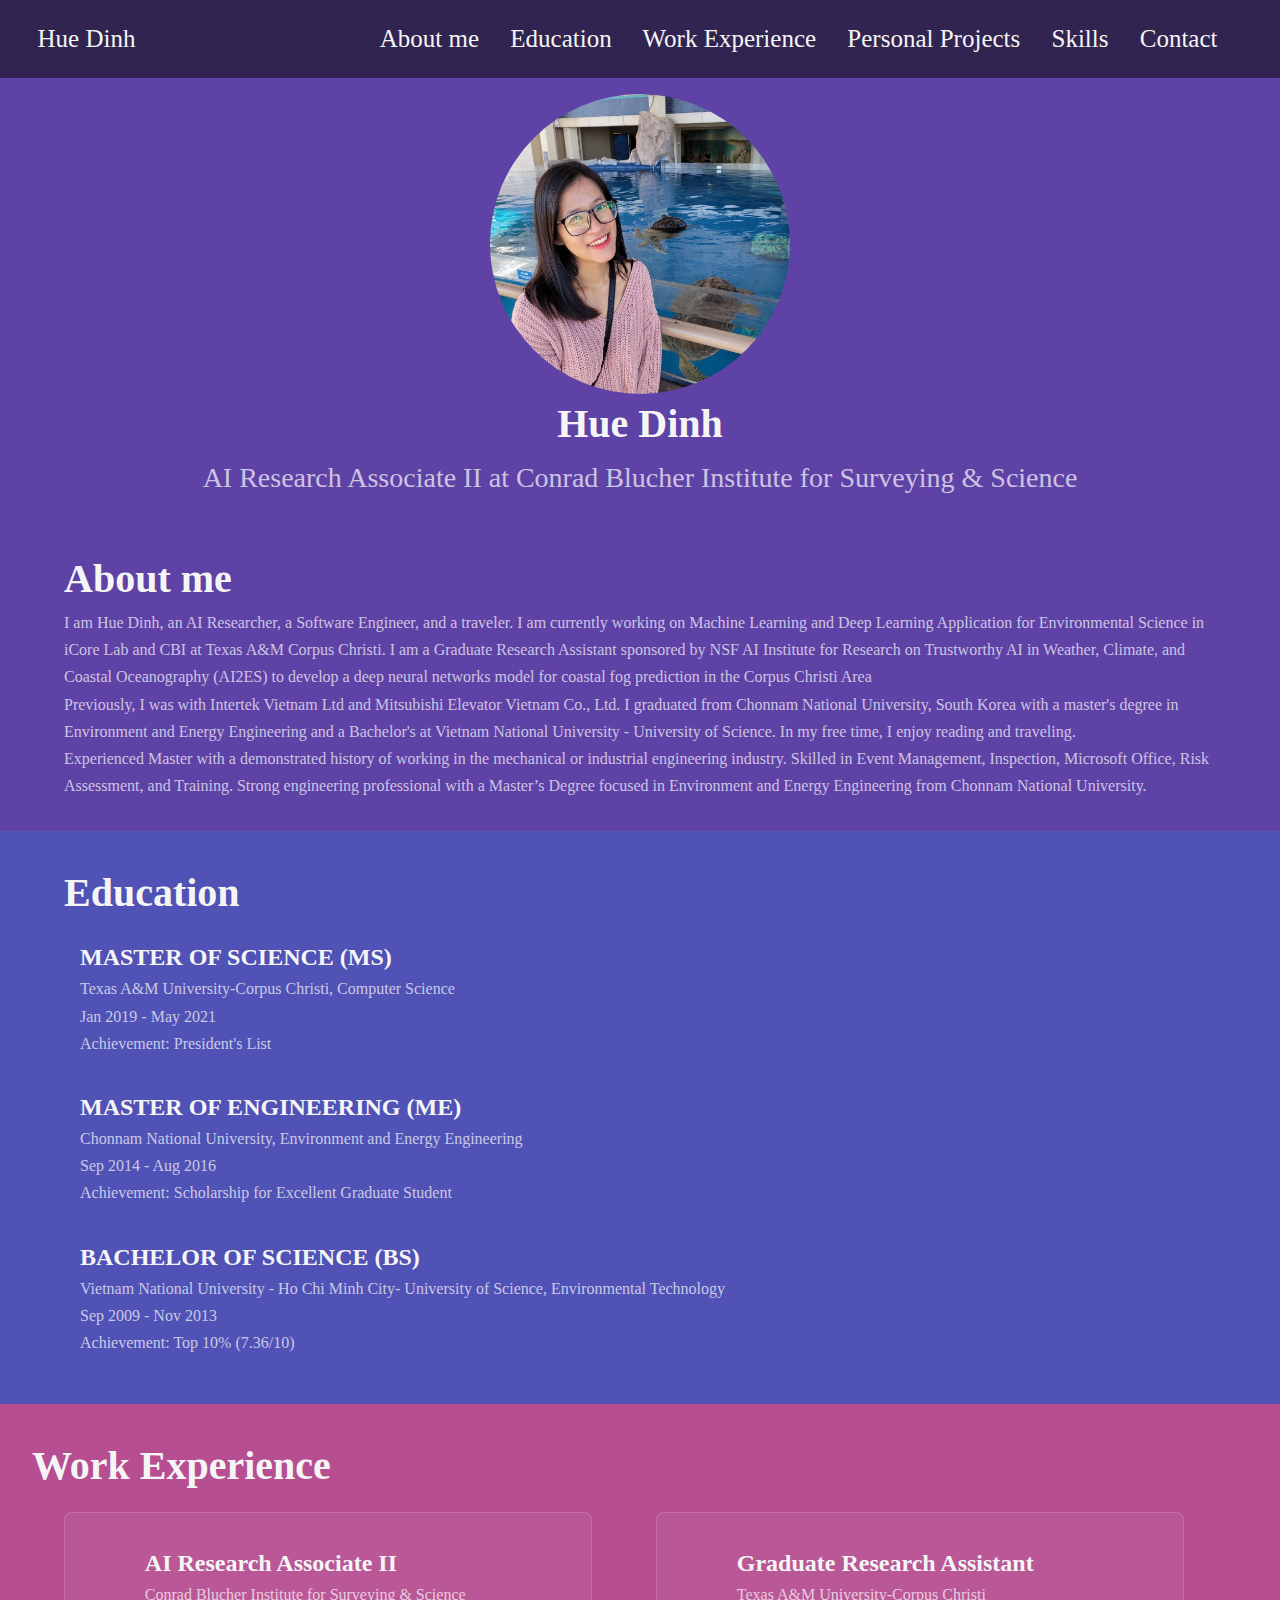
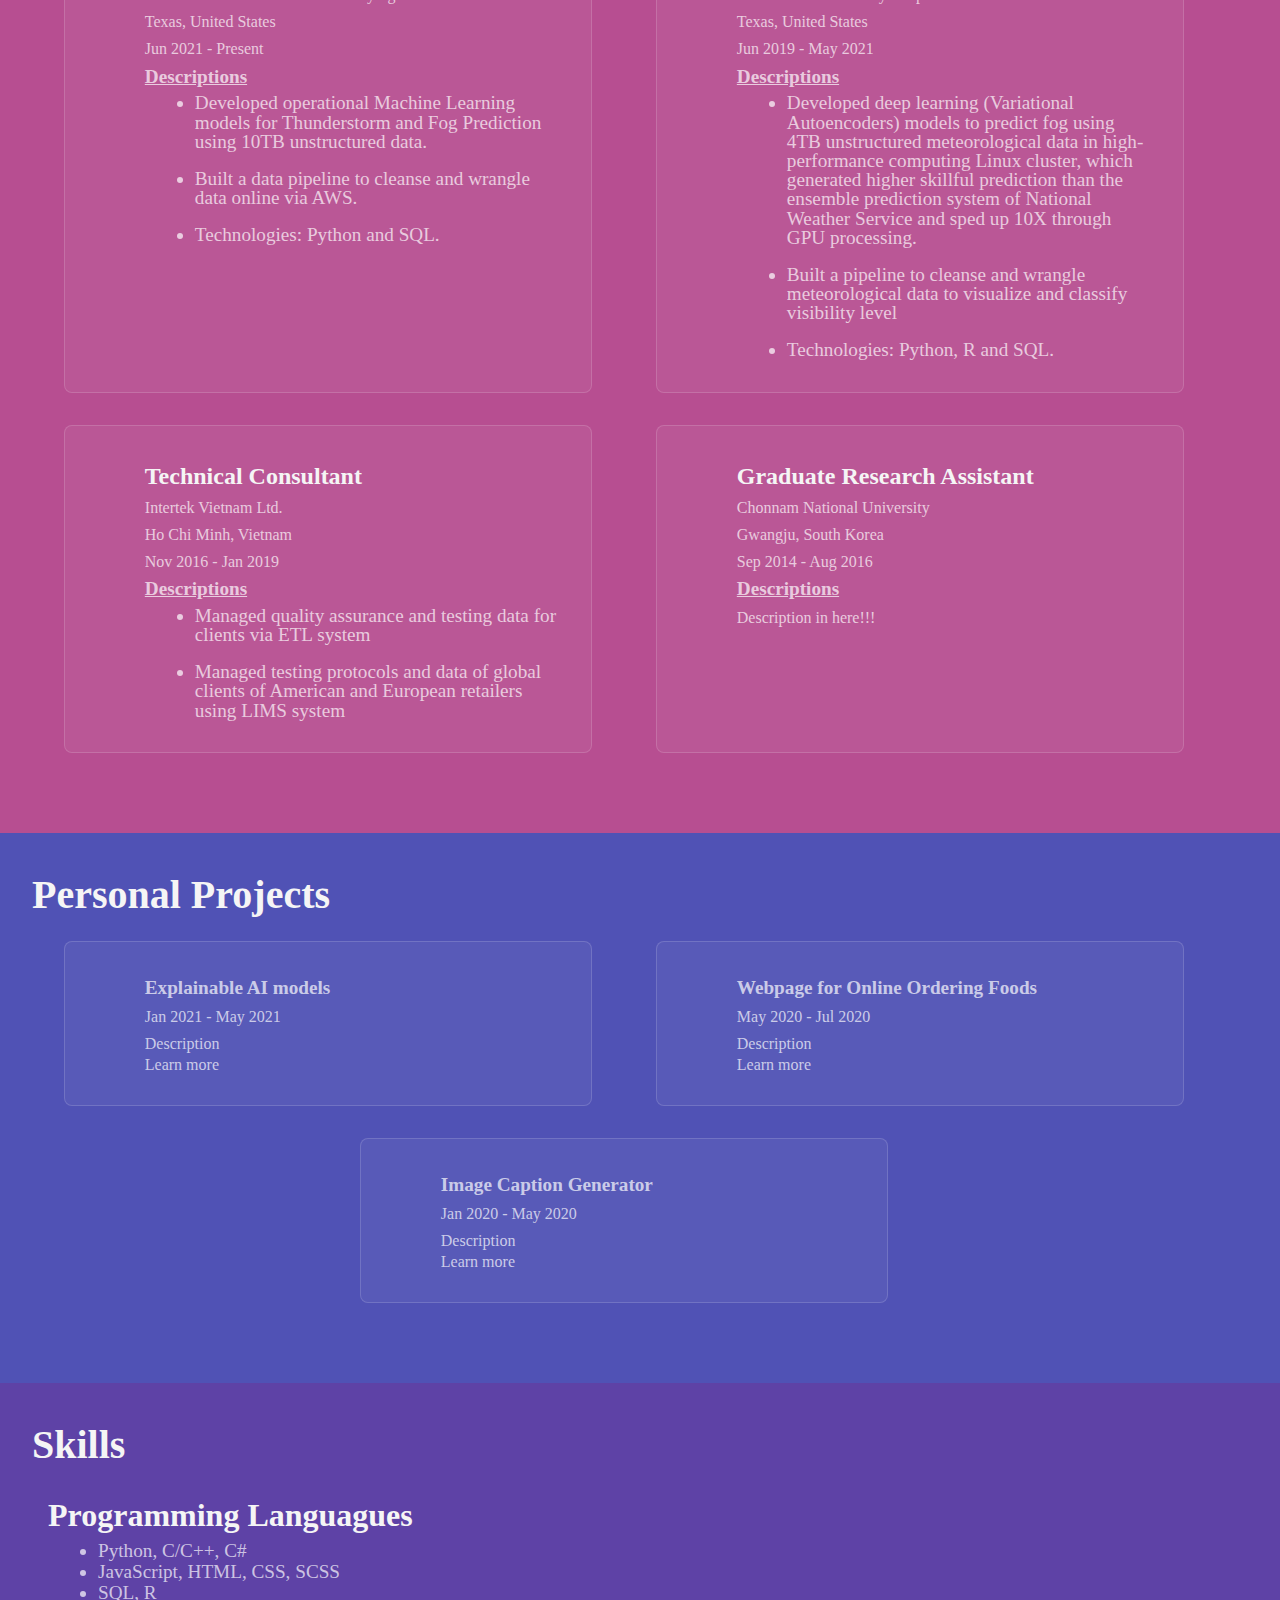
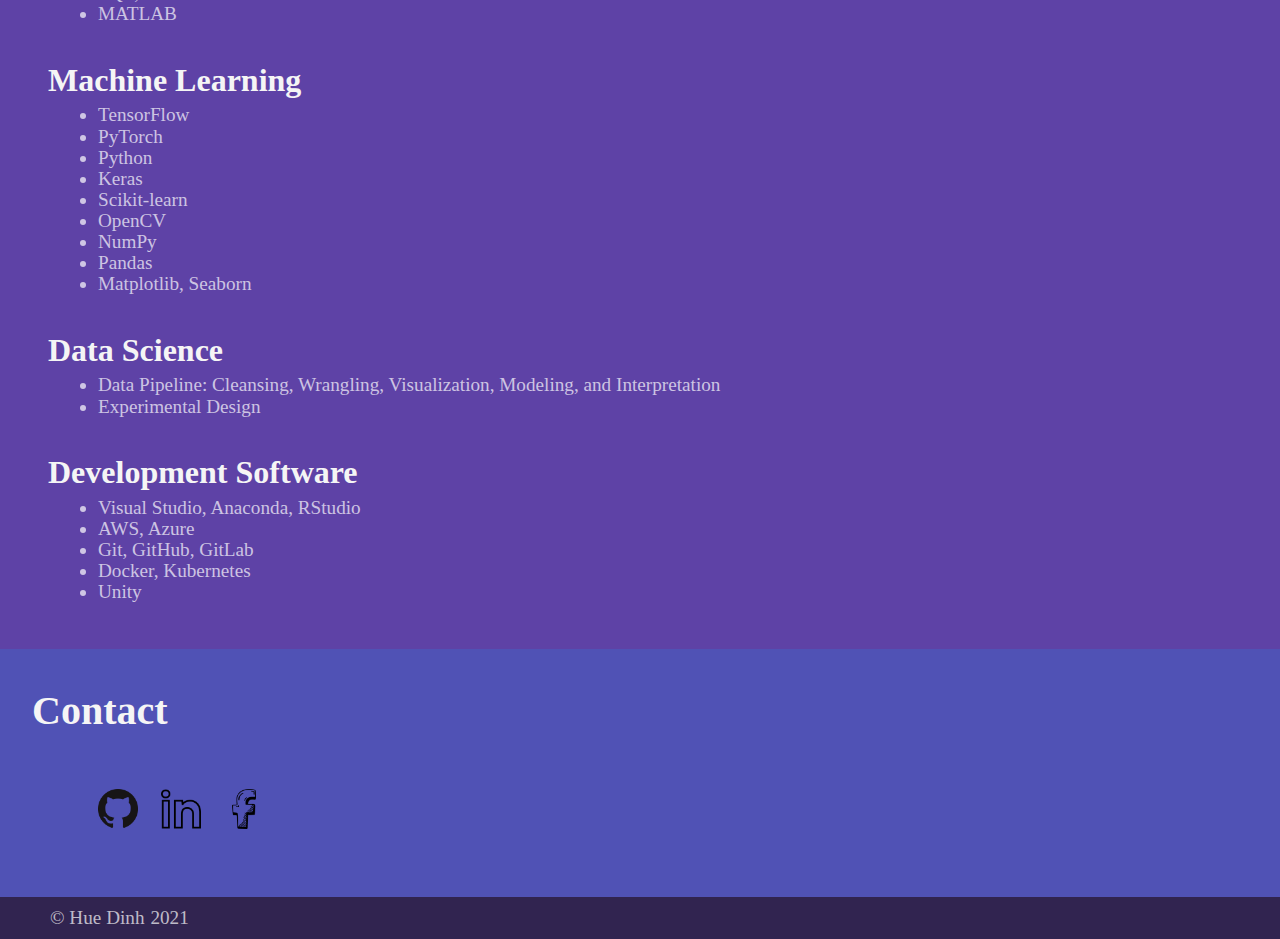
<file: index.html>
<!DOCTYPE html>
<html leng="en">

    <head>
        <title>Hue Dinh</title>
        <meta charset="UTF-8" />
        <meta name="viewport" content="width=device-width, initial-scale=1.0" />
        <meta name="description" content="My webpage">
        <meta name="keywords" content="HTML, CSS, JavaScript, Data Science, AI">
        <meta name="author" content="Hue Dinh">
        <link href="main.css" rel="stylesheet" />
        <link rel="icon" type="image/x-icon" href="Images/sun-icon.png" />
    </head>

    <body>

        <!-- Top -->
        <div class="top_header wrapper style">

            <div class = "inner">
                <a class="sub-title" href="">Hue Dinh</a>
                

                <div class="top-bar">
                    <button id="nav-bttn" class="top-nav-icon nav-button" >Menu</button>
                    <nav id="drop-down" class="top-bar-list">
                        <a href="#about-me">About me</a>
                        <a href="/education-page">Education</a>
                        <a href="#work-experience">Work Experience</a>
                        <a href="/project-page">Personal Projects</a>
                        <a href="#skills">Skills</a>
                        <a href="#contact">Contact</a>
                    </nav>
                </div>
            
            </div>

        </div>



        <!-- Main Content -->
        <div>

            <!-- Introduction -->
            <section id="about-me" class="wrapper style1">

                <div id="top-intro">
                    <div class="inner">
                        
                        <img class="my-img" alt="Hue Dinh" src = "Images/avatar.jpg" width="300" height="300">

                        <h1 class="intro-name">Hue Dinh</h1>
                        <p>AI Research Associate II at Conrad Blucher Institute for Surveying & Science</p>
                    </div>

                </div>


                <div class="content">
                    <h1>About me</h1>
                    <p>I am Hue Dinh, an AI Researcher, a Software Engineer, and a traveler. 
                        I am currently working on Machine Learning and Deep Learning Application 
                        for Environmental Science in iCore Lab and CBI at Texas A&M Corpus Christi. 
                        I am a Graduate Research Assistant sponsored by NSF AI Institute for Research 
                        on Trustworthy AI in Weather, Climate, and Coastal Oceanography (AI2ES) to develop 
                        a deep neural networks model for coastal fog prediction in the Corpus Christi Area</p>
                    
                    <p>Previously, I was with Intertek Vietnam Ltd and Mitsubishi Elevator Vietnam Co., Ltd.
                        I graduated from Chonnam National University, South Korea with a master's degree in 
                        Environment and Energy Engineering and a Bachelor's at Vietnam National University - 
                        University of Science.
                        In my free time, I enjoy reading and traveling.</p>
                        
                    <p>Experienced Master with a demonstrated history of working in the mechanical or 
                        industrial engineering industry. Skilled in Event Management, Inspection, 
                        Microsoft Office, Risk Assessment, and Training. Strong engineering professional 
                        with a Master’s Degree focused in Environment and Energy Engineering from Chonnam 
                        National University.</p>
                </div>

            </section>


            <!-- Education -->
            <section id="education" class="wrapper style2">

                <div class="content">

                    <div class="inner">
                        <h1>Education</h1>
                
                        <!-- master of science - computer science-->
                        <div>
                            <h3>MASTER OF SCIENCE (MS)</h3>
                            <p>Texas A&M University-Corpus Christi, Computer Science</p>
                            <p>Jan 2019 - May 2021</p>
                            <p>Achievement: President's List</p>
                        </div>
                        
                        <!-- master of engineering-->
                        <div>
                            <h3>MASTER OF ENGINEERING (ME)</h3>
                            <p>Chonnam National University, Environment and Energy Engineering</p>
                            <p>Sep 2014 - Aug 2016</p>
                            <p>Achievement: Scholarship for Excellent Graduate Student</p>
                        </div>

                        <!-- bachelor of science-->
                        <div>
                            <h3>BACHELOR OF SCIENCE (BS)</h3>
                            <p>Vietnam National University - Ho Chi Minh City- University of Science, Environmental Technology</p>
                            <p>Sep 2009 - Nov 2013</p>
                            <p>Achievement: Top 10% (7.36/10)</p>
                        </div>

                    </div>

                </div>

            </section>



            <!-- Work Experience-->
            <section id="work-experience" class="wrapper style3">

                <div class="content">
                    <div class="inner">
                        <h1>Work Experience</h1>

                        <div class="features">
                            <!-- Most recent job -->
                            <section>
                                <h3>AI Research Associate II</h3>
                                <p>Conrad Blucher Institute for Surveying & Science</p>
                                <p>Texas, United States</p>
                                <p>Jun 2021 - Present</p>

                                <h4><u>Descriptions</u></h4>
                                <ul>
                                    <li>Developed operational Machine Learning models for Thunderstorm and Fog Prediction using 10TB unstructured data.</li>
                                    <br>
                                    <li>Built a data pipeline to cleanse and wrangle data online via AWS.</li>
                                    <br>
                                    <li>Technologies: Python and SQL.</li>
                                </ul>
                            </section>


                            <!-- Previous job -->
                            <section>
                                <h3>Graduate Research Assistant</h3>
                                <p>Texas A&M University-Corpus Christi</p>
                                <p>Texas, United States</p>
                                <p>Jun 2019 - May 2021</p>

                                <h4><u>Descriptions</u></h4>
                                <ul>
                                    <li>Developed deep learning (Variational Autoencoders) models to 
                                    predict fog using 4TB unstructured meteorological data in high-performance 
                                    computing Linux cluster, which generated higher skillful prediction than the 
                                    ensemble prediction system of National Weather Service and sped up 10X 
                                    through GPU processing.</li>
                                    <br>
                                    <li>Built a pipeline to cleanse and wrangle meteorological data to visualize 
                                    and classify visibility level</li>
                                    <br>
                                    <li>Technologies: Python, R and SQL.</li>
                                </ul>

                            </section>


                            <!-- Previous job -->
                            <section>
                                <h3>Technical Consultant</h3>
                                <p>Intertek Vietnam Ltd.</p>
                                <p>Ho Chi Minh, Vietnam</p>
                                <p>Nov 2016 - Jan 2019</p>

                                <h4><u>Descriptions</u></h4>
                                <ul>
                                    <li>Managed quality assurance and testing data for clients via ETL system</li>
                                    <br>
                                    <li>Managed testing protocols and data of global clients of American and 
                                    European retailers using LIMS system</li>
                                </ul>

                            </section>


                            <!-- Previous job -->
                            <section>
                                <h3>Graduate Research Assistant</h3>
                                <p>Chonnam National University</p>
                                <p>Gwangju, South Korea</p>
                                <p>Sep 2014 - Aug 2016</p>

                                <h4><u>Descriptions</u></h4>
                                <p> Description in here!!!</p>

                            </section>


                            <!-- Previous job 
                            <section>
                                <h3>Sale Administrator cum ERP Account Manager</h3>
                                <p>Mitsubishi Elevator Vietnam Co., Ltd. - Ho Chi Minh City, Vietnam</p>
                                <p>Jan 2014 - Sep 2014 (9 months)</p>

                                <h4><u>Descriptions</u></h4>
                                <p> Description in here!!!</p>

                            </section>
                            -->
                        </div>
                        
                    </div>
                </div>

            </section>


            <!-- Personal Projects -->
            <section id="project" class="wrapper style2">

                <div class="content">

                    <div class="inner">
                        <h1>Personal Projects</h1>
                        

                        <div class="features">

                            <!-- Most recent project -->
                            <section>
                                <h4>Explainable AI models</h4>
                                <p>Jan 2021 - May 2021</p>
                                <p>Description</p>
                                <a href="" class="swift-button">Learn more</a>
                            </section>

                            <!-- Other Projects -->
                            <section>
                                <h4>Webpage for Online Ordering Foods</h4>
                                <p>May 2020 - Jul 2020</p>
                                <p>Description</p>
                                <a href="" class="swift-button">Learn more</a>
                            </section>

                            <!-- Other Projects -->
                            <section>
                                <h4>Image Caption Generator</h4>
                                <p>Jan 2020 - May 2020</p>
                                <p>Description</p>
                                <a href="" class="swift-button">Learn more</a>
                            </section>

                        </div>
                        
                    </div>

                </div>

            </section>


            <!-- Skills -->
            <section id="skills" class="wrapper style1">

                <div class="content">

                    <div class="inner">

                        <h1>Skills</h1>

                        <!-- Programming Languagues -->
                        <div>
                            <h2>Programming Languagues</h2>
                            
                            <ul>
                                <li>Python, C/C++, C#</li>
                                <li>JavaScript, HTML, CSS, SCSS</li>
                                <li>SQL, R</li>
                                <li>MATLAB</li>
                            </ul>

                        </div>

                        <!-- Machine Learning -->
                        <div>
                            <h2>Machine Learning</h2>
                            
                            <ul>
                                <li>TensorFlow</li>
                                <li>PyTorch</li>
                                <li>Python</li>
                                <li>Keras</li>
                                <li>Scikit-learn</li>
                                <li>OpenCV</li>
                                <li>NumPy</li>
                                <li>Pandas</li>
                                <li>Matplotlib, Seaborn</li>
                            </ul>

                        </div>


                        <!-- Data science -->
                        <div>
                            <h2>Data Science</h2>
                            
                            <ul>
                                <li>Data Pipeline: Cleansing, Wrangling, Visualization, Modeling, and Interpretation</li>
                                <li>Experimental Design</li>
                            </ul>

                        </div>


                        <!-- Software -->
                        <div>
                            <h2>Development Software</h2>
                            <ul>
                                <li>Visual Studio, Anaconda, RStudio</li>
                                <li>AWS, Azure</li>
                                <li>Git, GitHub, GitLab</li>
                                <li>Docker, Kubernetes</li>
                                <li>Unity</li>
                            </ul>
                        </div>

                    </div>

                </div>

            </section>


            <!-- Contact information -->
            <section id="contact" class="wrapper style2">

                <div class="content">

                    <div class="inner">

                        <h1>Contact</h1>

                        <div class="contact-info">
                            
                            <!---
                            <h3>Email</h3>
                            
                            <ul class="email-contact">
                                <li>
                                    <a href="mailto:huehong.dinh@gmail.com">huehong.dinh@gmail.com >
                                    <span><img src="Images/email-icon.PNG" width="40" height="40" color="rgba(255, 255, 255, 0.70)"></span>
                                    </a>
                                </li>
                                <li>
                                    <a href="mailto:thihue.dinh@islander.tamucc.edu">thihue.dinh@islander.tamucc.edu</a>
                                </li>
                            </ul>
                            -->
                        
                        </div>

                        <div>
                            <!--<h3>Social media</h3>-->

                            <ul class="icon-social-media">
                                <li>
                                    <a href="https://github.com/huealu">
                                    <span><img src="Images/GitHub-Mark-64px.png" width="40" height="40" color="rgba(255, 255, 255, 0.70)"></span>
                                    </a>
                                </li>

                                <li>
                                    <a href="https://www.linkedin.com/in/huehongdinh/">
                                    <span><img src="Images/linkedin-icon.PNG" width="40" height="40"></span>
                                    </a>
                                </li>

                                <!--li>
                                    <a href="https://www.instagram.com/hue_alu/">
                                    <img src="Images/instagram-icon.PNG" width="40" height="40"></span>
                                    </a>
                                </li-->

                                <li>
                                    <a href="https://www.facebook.com/huealu/">
                                    <img src="Images/facebook-icon.png" width="40" height="40" color="rgba(255, 255, 255, 0.70)"></span>
                                    </a>
                                </li>
                            </ul>
                            
                        </div>
                    </div>
                </div>
            </section>
            
        </div>


        <!-- Footer -->
        <footer>
            <div class="footer wrapper style">
                <ul class="footer-icon">
                    <li>&copy; Hue Dinh</li>
                    <li>2021</li>
                </ul>
            </div>
        </footer>


        <!-- scripts -->
        <script src="main.js"></script>
        
    </body>

</html>
</file>
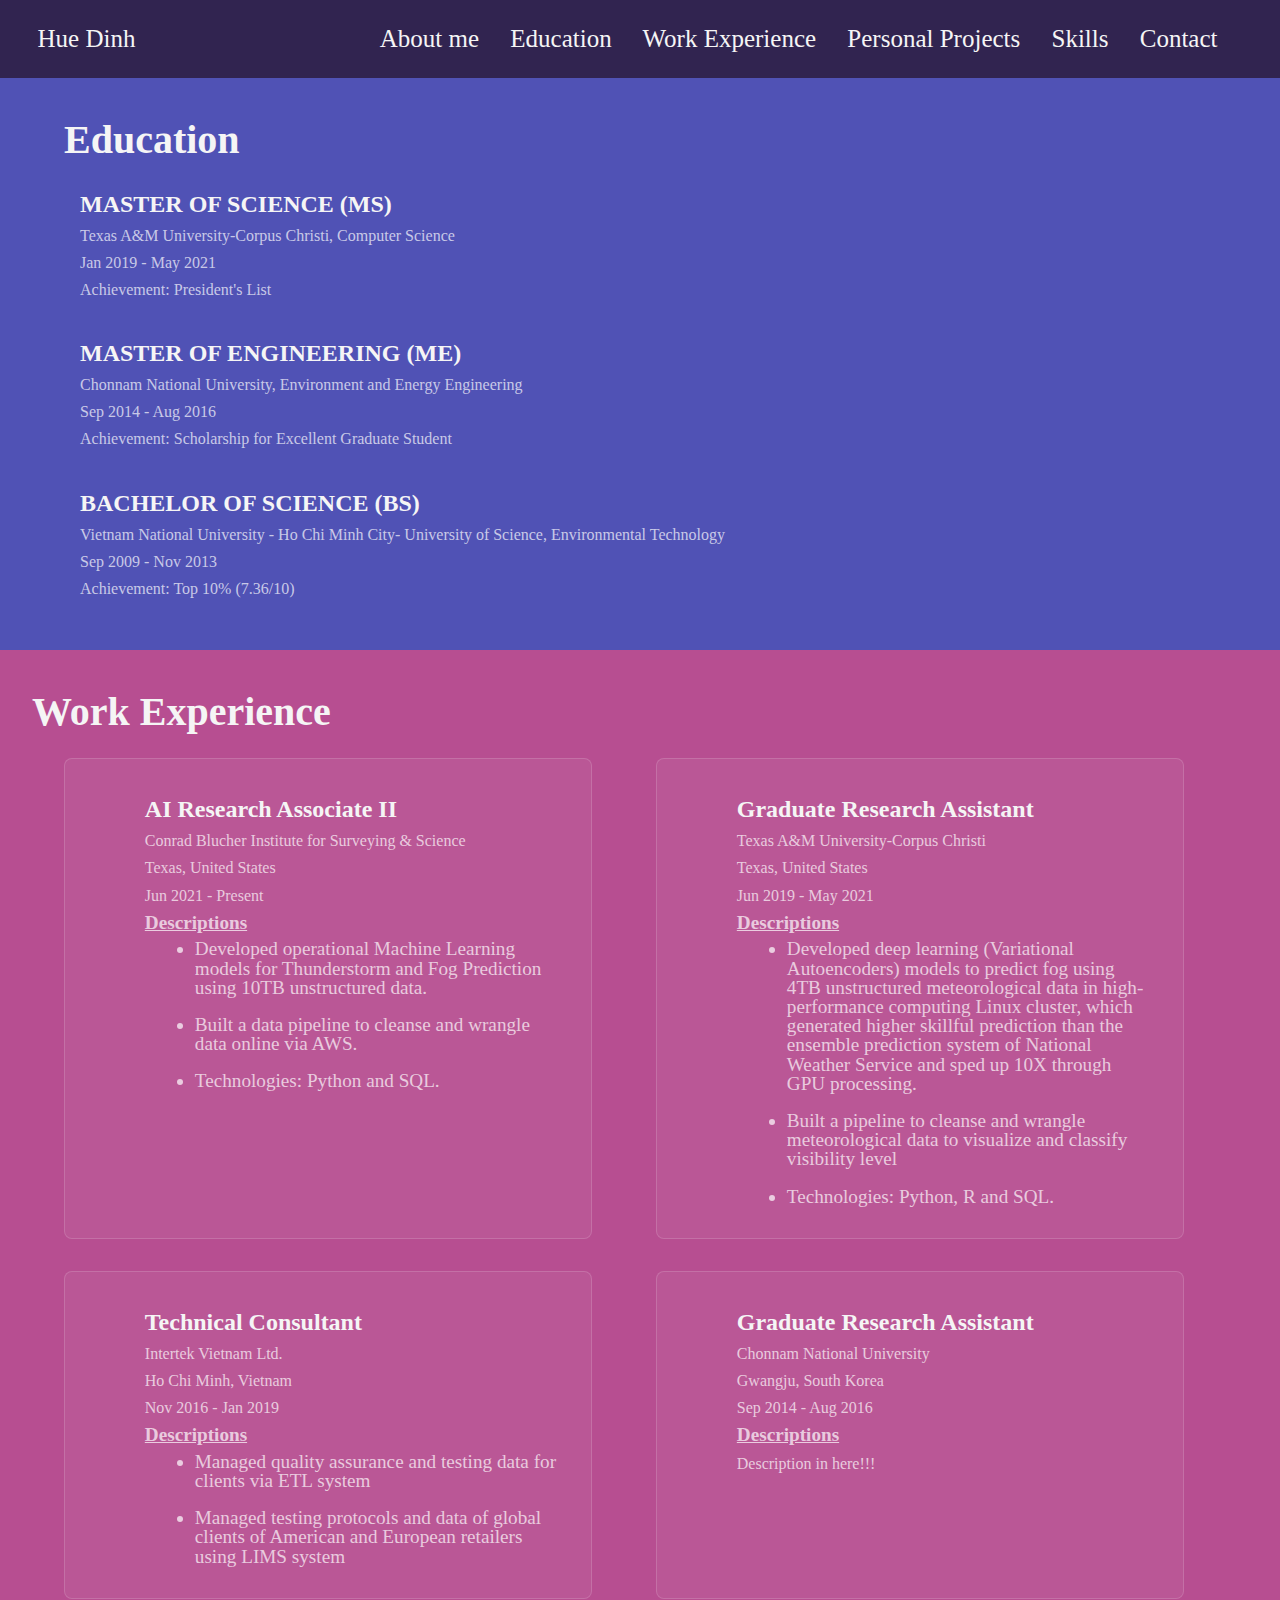
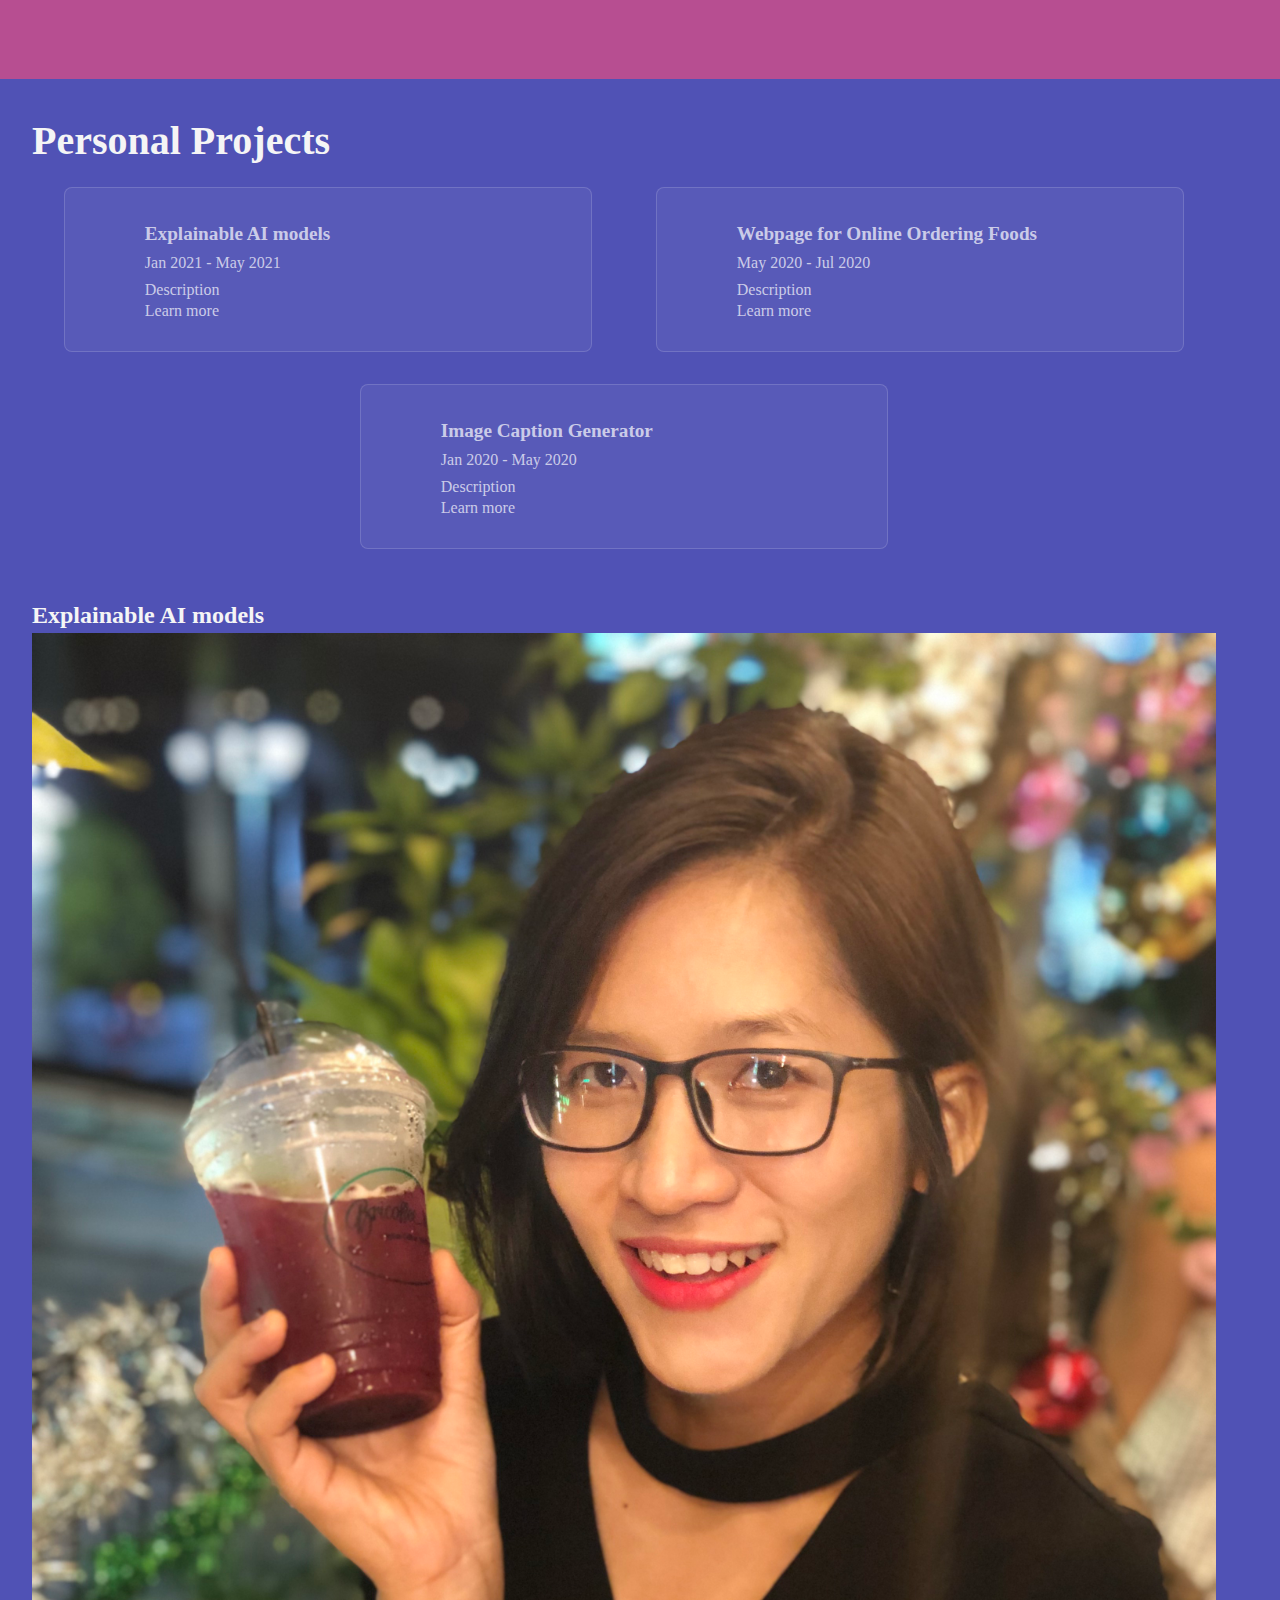
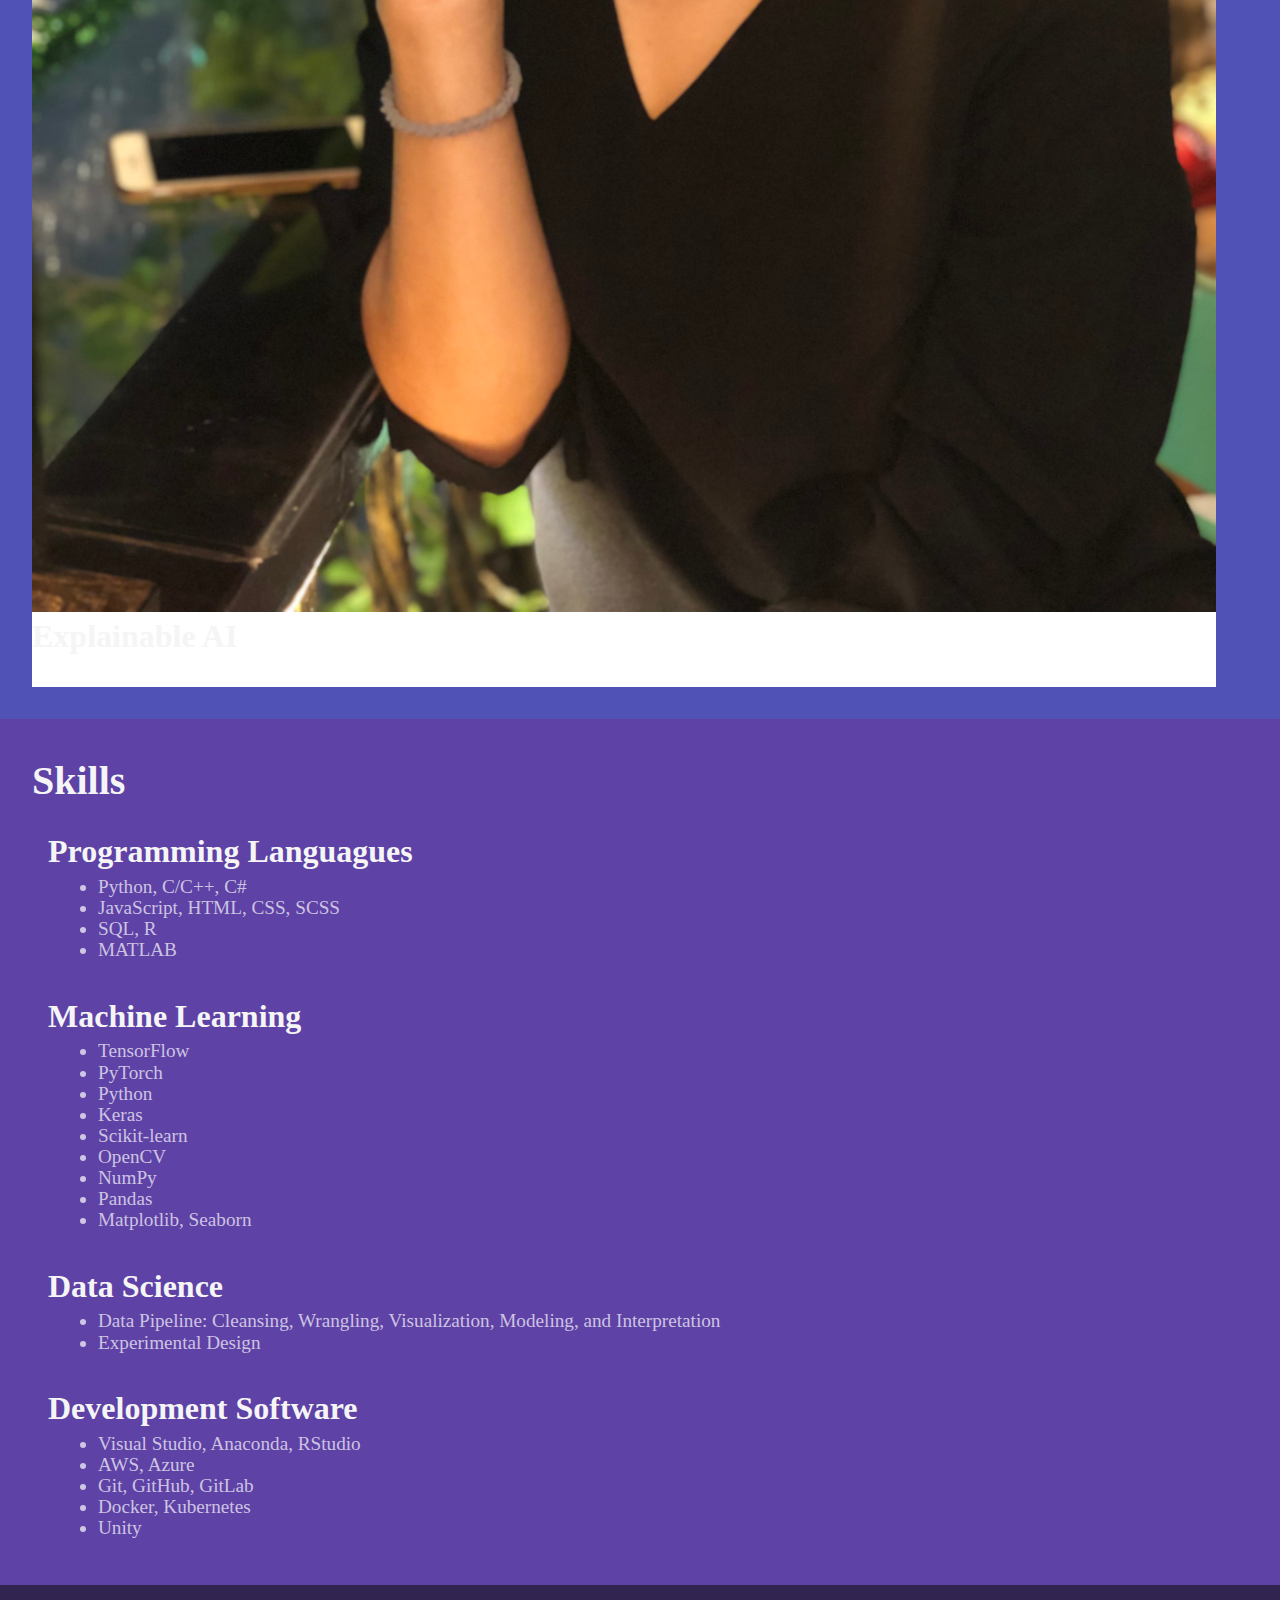
<file: education-page.html>
<!DOCTYPE html>
<html leng="en">

    <head>
        <title>Hue Dinh | Computer Scientist</title>
        <meta charset="UTF-8" />
        <meta name="viewport" content="width=device-width, initial-scale=1.0" />
        <meta name="description" content="My webpage">
        <meta name="keywords" content="HTML, CSS, JavaScript, Data Science, AI">
        <meta name="author" content="Hue Dinh">
        <link href="main.css" rel="stylesheet" />
        <link rel="icon" src="Images/sun-icon.png" />
    </head>

    <body>

        <!-- Top -->
        <div class="top_header wrapper style">

            <div class = "inner">
                <a class="sub-title" href="">Hue Dinh</a>
                

                <div class="top-bar">
                    <button id="nav-bttn" class="top-nav-icon nav-button" >Menu</button>
                    <nav id="drop-down" class="top-bar-list">
                        <a href="#about-me">About me</a>
                        <a href="#education">Education</a>
                        <a href="#work-experience">Work Experience</a>
                        <a href="#project">Personal Projects</a>
                        <a href="#skills">Skills</a>
                        <a href="#contact">Contact</a>
                    </nav>
                </div>
            
            </div>

        </div>



        <!-- Main Content -->
        <div>
            <!-- Education -->
            <section id="education" class="wrapper style2">

                <div class="content">

                    <div class="inner">
                        <h1>Education</h1>
                
                        <!-- master of science - computer science-->
                        <div>
                            <h3>MASTER OF SCIENCE (MS)</h3>
                            <p>Texas A&M University-Corpus Christi, Computer Science</p>
                            <p>Jan 2019 - May 2021</p>
                            <p>Achievement: President's List</p>
                        </div>
                        
                        <!-- master of engineering-->
                        <div>
                            <h3>MASTER OF ENGINEERING (ME)</h3>
                            <p>Chonnam National University, Environment and Energy Engineering</p>
                            <p>Sep 2014 - Aug 2016</p>
                            <p>Achievement: Scholarship for Excellent Graduate Student</p>
                        </div>

                        <!-- bachelor of science-->
                        <div>
                            <h3>BACHELOR OF SCIENCE (BS)</h3>
                            <p>Vietnam National University - Ho Chi Minh City- University of Science, Environmental Technology</p>
                            <p>Sep 2009 - Nov 2013</p>
                            <p>Achievement: Top 10% (7.36/10)</p>
                        </div>

                    </div>

                </div>

            </section>



            <!-- Work Experience-->
            <section id="work-experience" class="wrapper style3">

                <div class="content">
                    <div class="inner">
                        <h1>Work Experience</h1>

                        <div class="features">
                            <!-- Most recent job -->
                            <section>
                                <h3>AI Research Associate II</h3>
                                <p>Conrad Blucher Institute for Surveying & Science</p>
                                <p>Texas, United States</p>
                                <p>Jun 2021 - Present</p>

                                <h4><u>Descriptions</u></h4>
                                <ul>
                                    <li>Developed operational Machine Learning models for Thunderstorm and Fog Prediction using 10TB unstructured data.</li>
                                    <br>
                                    <li>Built a data pipeline to cleanse and wrangle data online via AWS.</li>
                                    <br>
                                    <li>Technologies: Python and SQL.</li>
                                </ul>
                            </section>


                            <!-- Previous job -->
                            <section>
                                <h3>Graduate Research Assistant</h3>
                                <p>Texas A&M University-Corpus Christi</p>
                                <p>Texas, United States</p>
                                <p>Jun 2019 - May 2021</p>

                                <h4><u>Descriptions</u></h4>
                                <ul>
                                    <li>Developed deep learning (Variational Autoencoders) models to 
                                    predict fog using 4TB unstructured meteorological data in high-performance 
                                    computing Linux cluster, which generated higher skillful prediction than the 
                                    ensemble prediction system of National Weather Service and sped up 10X 
                                    through GPU processing.</li>
                                    <br>
                                    <li>Built a pipeline to cleanse and wrangle meteorological data to visualize 
                                    and classify visibility level</li>
                                    <br>
                                    <li>Technologies: Python, R and SQL.</li>
                                </ul>

                            </section>


                            <!-- Previous job -->
                            <section>
                                <h3>Technical Consultant</h3>
                                <p>Intertek Vietnam Ltd.</p>
                                <p>Ho Chi Minh, Vietnam</p>
                                <p>Nov 2016 - Jan 2019</p>

                                <h4><u>Descriptions</u></h4>
                                <ul>
                                    <li>Managed quality assurance and testing data for clients via ETL system</li>
                                    <br>
                                    <li>Managed testing protocols and data of global clients of American and 
                                    European retailers using LIMS system</li>
                                </ul>

                            </section>


                            <!-- Previous job -->
                            <section>
                                <h3>Graduate Research Assistant</h3>
                                <p>Chonnam National University</p>
                                <p>Gwangju, South Korea</p>
                                <p>Sep 2014 - Aug 2016</p>

                                <h4><u>Descriptions</u></h4>
                                <p> Description in here!!!</p>

                            </section>
                        </div>
                        
                    </div>
                </div>

            </section>


            <!-- Personal Projects -->
            <section id="project" class="wrapper style2">

                <div class="content">

                    <div class="inner">
                        <h1>Personal Projects</h1>
                        
                        <div class="features">

                            <!-- Most recent project -->
                            <section>
                                <h4>Explainable AI models</h4>
                                <p>Jan 2021 - May 2021</p>
                                <p>Description</p>
                                <a href="" class="swift-button">Learn more</a>
                            </section>

                            <!-- Other Projects -->
                            <section>
                                <h4>Webpage for Online Ordering Foods</h4>
                                <p>May 2020 - Jul 2020</p>
                                <p>Description</p>
                                <a href="" class="swift-button">Learn more</a>
                            </section>

                            <!-- Other Projects -->
                            <section>
                                <h4>Image Caption Generator</h4>
                                <p>Jan 2020 - May 2020</p>
                                <p>Description</p>
                                <a href="" class="swift-button">Learn more</a>
                            </section>

                        </div>

                        <!--Adding the widgets for projects-->
                        <div class="project-widget">
                            <div class="container">
                              <h3>Explainable AI models</h3>
                            </div>
                            <img src="Images/hd-img.jpg" alt="Avatar" style="width:100%;">
                            <div class="container" style="background-color:white">
                              <h2><b>Explainable AI </b></h2>
                              <p>Lorem ipsum..</p>
                            </div>
                          </div>

                    </div>

                </div>

            </section>


            <!-- Skills -->
            <section id="skills" class="wrapper style1">

                <div class="content">

                    <div class="inner">

                        <h1>Skills</h1>

                        <!-- Programming Languagues -->
                        <div>
                            <h2>Programming Languagues</h2>
                            
                            <ul>
                                <li>Python, C/C++, C#</li>
                                <li>JavaScript, HTML, CSS, SCSS</li>
                                <li>SQL, R</li>
                                <li>MATLAB</li>
                            </ul>

                        </div>

                        <!-- Machine Learning -->
                        <div>
                            <h2>Machine Learning</h2>
                            
                            <ul>
                                <li>TensorFlow</li>
                                <li>PyTorch</li>
                                <li>Python</li>
                                <li>Keras</li>
                                <li>Scikit-learn</li>
                                <li>OpenCV</li>
                                <li>NumPy</li>
                                <li>Pandas</li>
                                <li>Matplotlib, Seaborn</li>
                            </ul>

                        </div>


                        <!-- Data science -->
                        <div>
                            <h2>Data Science</h2>
                            
                            <ul>
                                <li>Data Pipeline: Cleansing, Wrangling, Visualization, Modeling, and Interpretation</li>
                                <li>Experimental Design</li>
                            </ul>

                        </div>


                        <!-- Software -->
                        <div>
                            <h2>Development Software</h2>
                            <ul>
                                <li>Visual Studio, Anaconda, RStudio</li>
                                <li>AWS, Azure</li>
                                <li>Git, GitHub, GitLab</li>
                                <li>Docker, Kubernetes</li>
                                <li>Unity</li>
                            </ul>
                        </div>

                    </div>

                </div>

            </section>
            
        </div>


        <!-- Footer -->
        <footer>
            <div class="footer wrapper style">
                <ul class="footer-icon">
                    <li>&copy; Hue Dinh</li>
                    <li>2021</li>
                </ul>
            </div>
        </footer>


        <!-- scripts -->
        <script src="main.js"></script>
        
    </body>

</html>
</file>
<file: main.css>
/*

*/

body {
    line-height: 1;
    color: rgba(255, 255, 255, 0.70);
}

html, body, footer, div, h1, h2, h3, li, ul, section, span {
    margin: 0;
	padding: 0;
	border: 0;
	font-size: 100%;
	vertical-align: baseline;
    font-family: serif;
}


div, section, footer, nav {
    display: block;
}

a {
    margin: 1em 1em 1em 0;
    text-decoration: none;
    color: inherit;
}


h1, h2, h3, h4, h5, h6 {
    font-weight: bold;
    line-height: 1.5;
    margin: 0 0 0 0;
}

h1 {
    font-size: 2.5em;
    color: whitesmoke;
}

h2 {
    font-size: 2em;
    color:whitesmoke;
}

h3 {
    font-size: 1.5em;
    color:whitesmoke;
}

h4 {
    font-size: 1.2em;
}

p {
    font-size: 1em;
    color: inherit;
    line-height: 1.7;
    margin: 0 0 0 0;
}


img {
    display: block;
    text-align: center;
}


ul {
    margin-left: 50px;
}

ul li {
    font-size: 1.2em;
    margin: 0.1em 0.1em 0 0;
}

/* Top Header and top bar */

.top_header > .inner {
    display: block;
    margin: 0.25em 0.5em 0.25em 0.5em;
}

.top_header a {
    color: whitesmoke;
}


.top_header {
    display: block;
    line-height: 40px;
    font-size: 25px;
    position: relative;
    padding: 0.5em 1em 0.5em 1em;
}

.sub-title {
    cursor: pointer;
    text-decoration: none;
}

.top-bar {
    float: right;
    cursor: pointer;
    text-decoration: none;
}


.top_header a:hover {
    cursor: pointer;
    text-decoration: underline;
}


/* Introduction */

#top-intro > .inner {
    display: block;
    justify-content: center;
    text-align: center;
    padding: 1em 1em 1em 1em;
}

img.my-img {
    border-radius: 50%;
    margin-top: auto;
    margin-bottom: 0px;
    margin-left: auto;
    margin-right: auto;
}


#top-intro > .inner p {
    font-size: 1.75em;
    margin-top: 0%;
    margin-bottom: 0%;
    margin-left: auto;
    margin-right: auto;
}

#about-me > .content {
    padding: 2em 4em 2em 4em;  
}


/*        Education      */
#education > .content {
    padding: 2em 4em 2em 4em;
}

#education > .content > .inner > div {
    padding: 1em 1em 1em 1em;
}



/*        Work experience      */

#work-experience > .content {
    padding: 2em 4em 2em 2em;
}

.features {
    display: flex;
    flex-wrap: wrap;
    margin: 0 0 2em 0;
    width: 100%;
    flex-direction: row;
    justify-content: space-around;
}

.features section {
    margin: 1em 1em 1em 1em;
    padding: 2em 2em 2em 5em;
    width: 35%;
    border: 1px solid rgba(255, 255, 255, 0.15);
    background: rgba(255, 255, 255, 0.05);
    position: relative;
    border-radius: 0.5em;
}

ul.features li {
    font-size: 1em;
}

/*        Project     */
#project > .content {
    padding: 2em 4em 2em 2em;
}


/*        Skills   */
#skills > .content {
    padding: 2em 4em 2em 2em;
}

#skills > .content > .inner > div {
    padding: 1em 1em 1em 1em;
}


/*        contact   */
#contact > .content {
    padding: 2em 4em 2em 2em;
}

#contact > .content > .inner > div {
    padding: 1em 1em 1em 1em;
}



ul.contact-info li{
    list-style: none;
    color: whitesmoke;
    display: flex;
    margin: 0 0 0 0;
    padding-left: 0;
}

.email-contact {
    list-style: none;
    padding: 0;
}

.icon-social-media {
    list-style: none;
    cursor: default;
    padding: 0;
}


ul.icon-social-media li {
    display: inline-block;
    margin: 0 1em 0 0;
    padding-left:0;
}

/*      Footer    */
.footer {
    display: block;
    line-height: 40px;
}

.footer-icon {
    list-style: none;
}

ul.footer-icon li {
    display: inline-block;
}

/*      Wrapper and Styles    */

.wrapper {
    position: relative;
}

.wrapper.style {
    background-color: #312450;
}


.wrapper.style1 {
    background-color:#5e42a6;;
}


.wrapper.style2 {
    background-color: #5052b5;
}

.wrapper.style3 {
    background-color: #b74e91;
}


/* Nav button */

.top-nav-icon {
    margin: 0;
    overflow: hidden;
}

.nav-button {
    color: whitesmoke;
    font-size: 25px;
    font-family: inherit;
    cursor: pointer;
    background: #312450;
    border: none;
    width: 100px;
    padding: 10px 10px;
    border: 1px solid grey;
    border-radius: 10%;
}

.top-nav-icon:hover {
    background-color: #8b8991;
}


/*  Some responsive */



/* Responsive */

@media screen and (max-width: 1199px){
    .top-bar-list {
        display: none;
        position: absolute;
        background-color: #312450;
        min-width: 100px;
        text-decoration: none;
        box-shadow: 0px 0 0 0 rgba(0,0,0,0.2);
        z-index: 1;
        top: 75px;
        right: 35px;
        border-radius: 5px;
    }

    .top-bar-list a {
        padding: 15px 15px;
        font-size: 20px;
        text-decoration: none;
        display: block;
        text-align: right;
        color: whitesmoke;
        float: none;
        margin: 0 0 0 10px;
    }

    .top-nav-icon {
        display: inline-block;
        position: relative;
    }

    .top-bar {
        overflow: hidden;
        float: right;
        border-radius: 10%;
        padding: 0;
        background: #312450;
    }

    .top-nav-icon:hover .top-bar-list {
        display: block;
    }

   
    .show {
        display: block;
    }
    
    
}


@media screen and (min-width: 1200px) {
    .top-nav-icon {
        display: none;
    }
}
</file>
